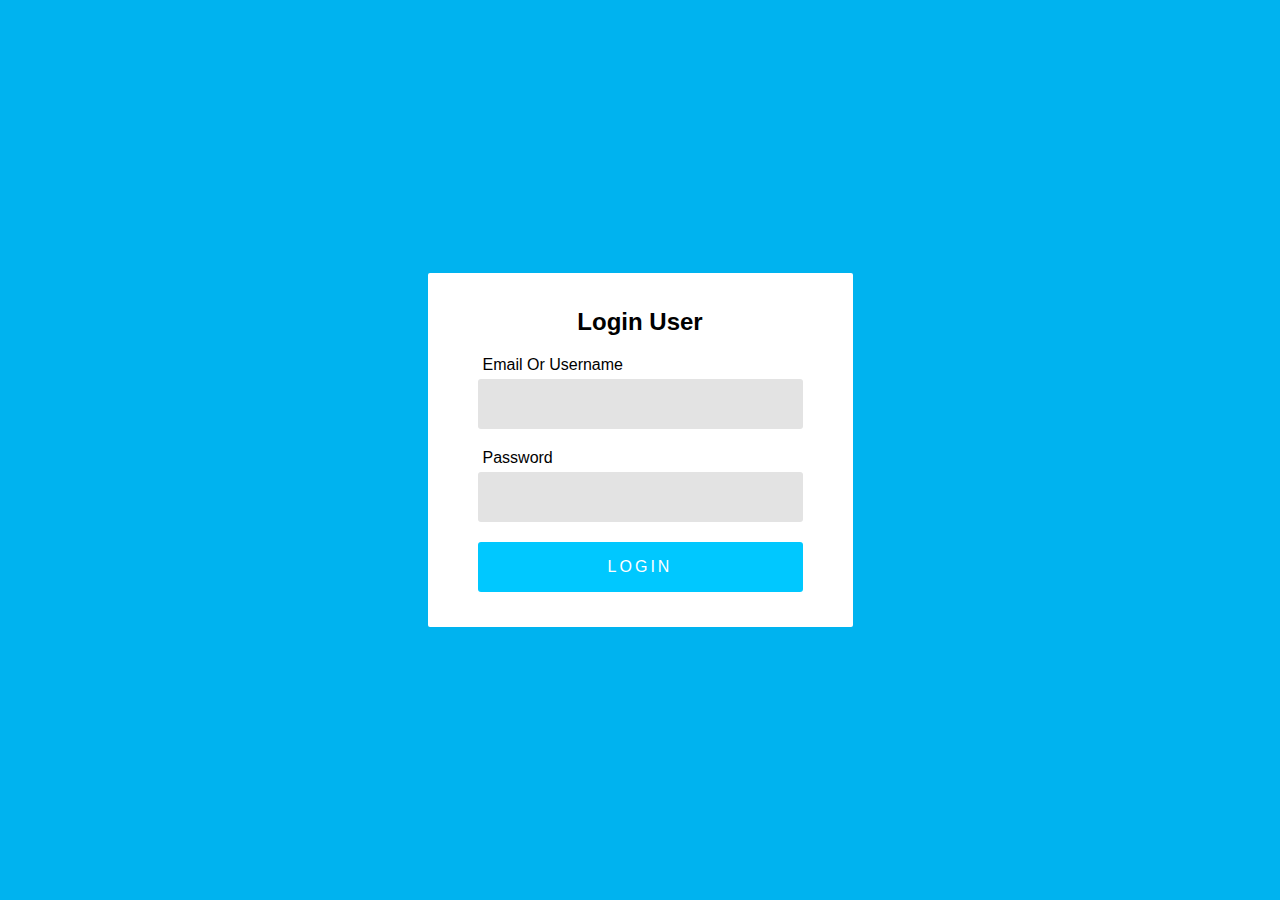
<file: index.html>
<!DOCTYPE html>
<html lang="en">
<head>
    <meta charset="UTF-8">
    <meta name="viewport" content="width=device-width, initial-scale=1.0">
    <title>Login Karya Wisata</title>
<link rel="stylesheet" href="style.css">
</head>
<body class="body_login">
    <!-- login -->
    <div class="wrapper">   
        <div class="form">
            <div class="title">
                Login User  
            </div>
        <form action="" method="get" id="submit">
    <div class="input_wrap">
        <label for="input_text">Email Or Username</label>
        <div class="input_field">
            <input type="text" class="input" id="input_text" name="username">
        </div>
    </div>

    <div class="input_wrap">
        <label for="input_password">Password</label>
        <div class="input_field">

            <input type="password" class="input" id="input_password" name="password">
        </div>
    </div>

    <div class="input_wrap">
        <span class="error_msg">Username atau Password salah, ulangi lagi</span>
        <input type="submit" value="Login" class="btn" id="login_btn">
    </div>
</form>

        </div>
    </div>
    <!-- login end -->


    <script src="main.js"></script>

</body>
</html>
</file>
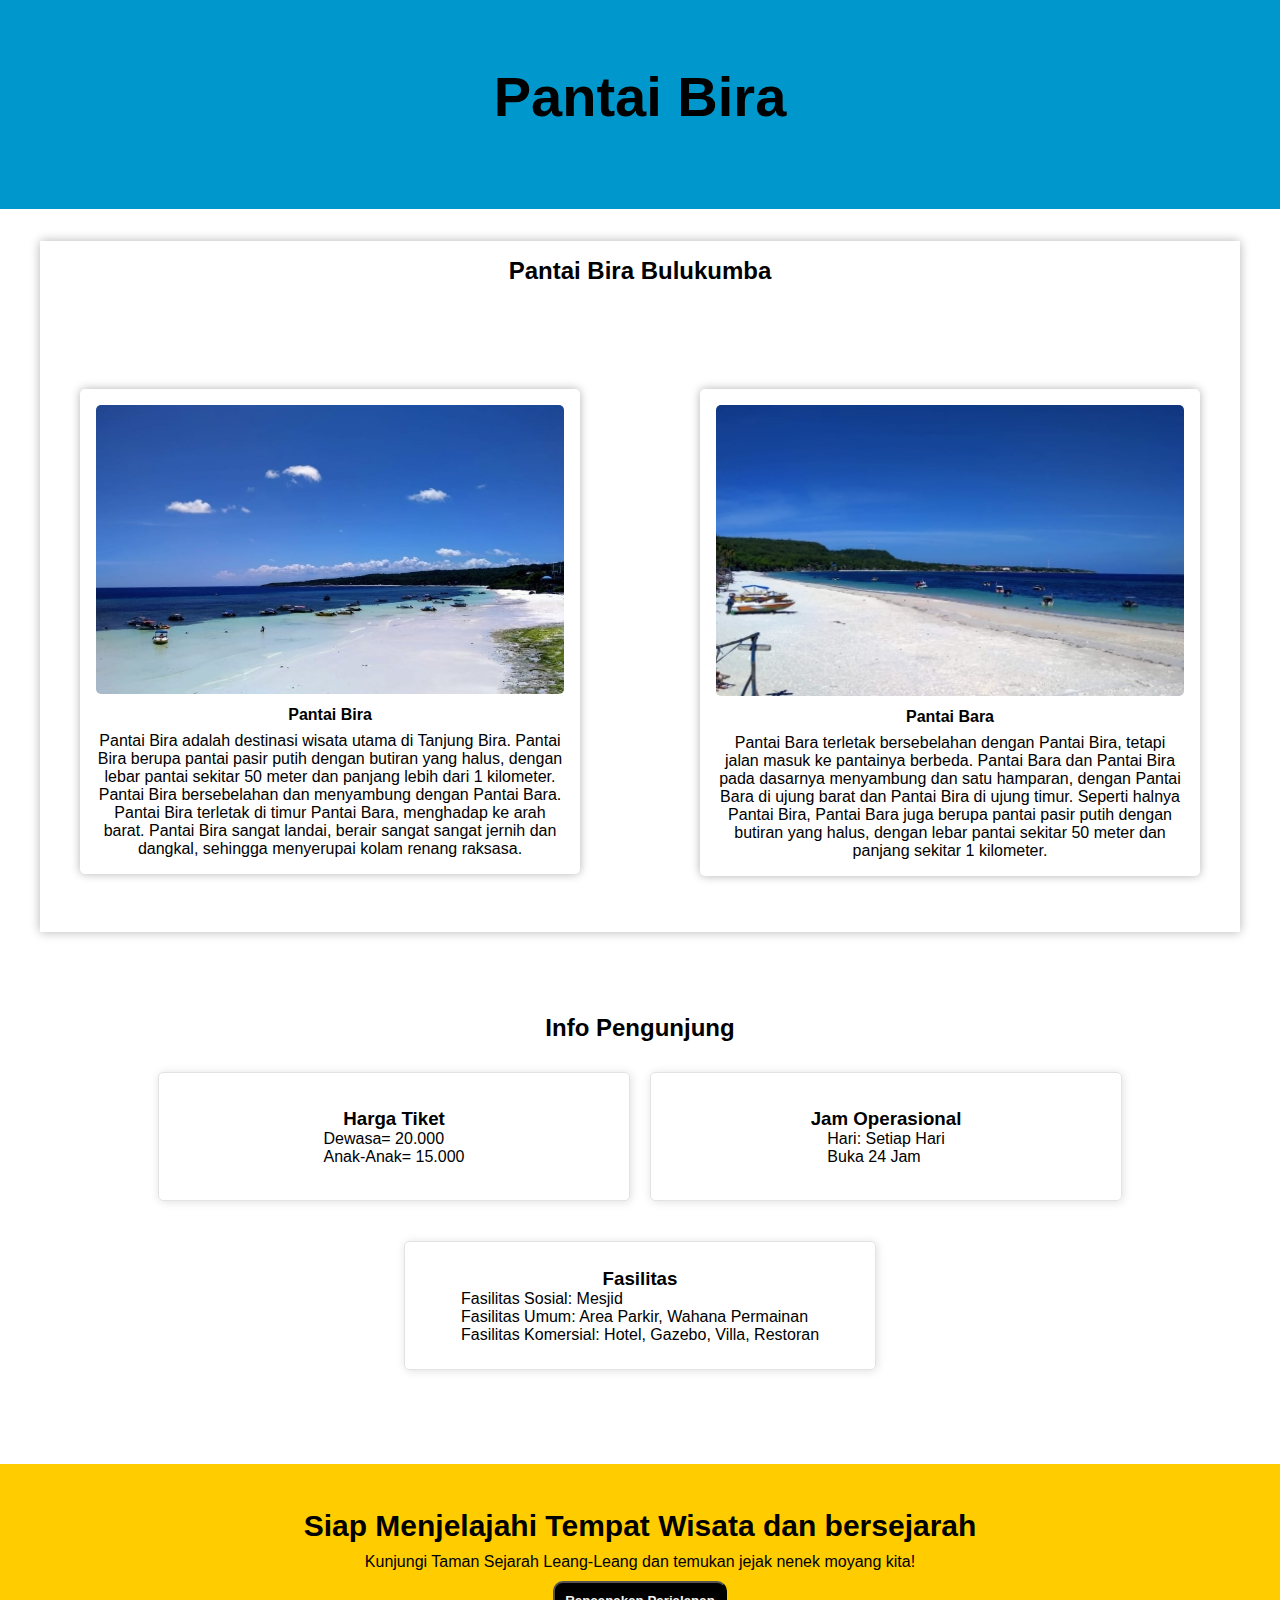
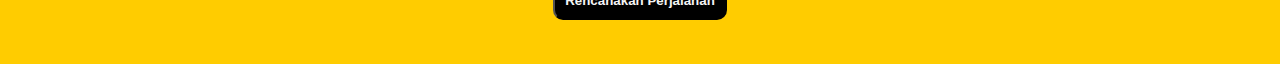
<file: bira.html>
<!DOCTYPE html>
<html lang="en">
  <head id="#bira">
    <meta charset="UTF-8" />
    <meta name="viewport" content="width=device-width, initial-scale=1.0" />
    <title>Pantai Bira</title>
    <link rel="stylesheet" href="style.css" />
  </head>
  <body class="body_lappaLaona">
    <header class="lappaLaona">
      <h1>Pantai Bira</h1>
    </header>
    <!-- content -->
    <main>
      <section class="destinasi1">
        <h2>Pantai Bira Bulukumba</h2>
        <div class="destinasi-item1">
         <a href="https://maps.app.goo.gl/VVqHsFJvsfASC8zKA"><img src="gambar/item-bira.jpeg" alt="Pantai Bira"></a>
          <h3>Pantai Bira</h3>
        <p> Pantai Bira adalah destinasi wisata utama di Tanjung Bira. Pantai Bira berupa pantai pasir putih dengan butiran yang halus, dengan lebar pantai sekitar 50 meter dan panjang lebih dari 1 kilometer. Pantai Bira bersebelahan dan menyambung dengan Pantai Bara. Pantai Bira terletak di timur Pantai Bara, menghadap ke arah barat. Pantai Bira sangat landai, berair sangat sangat jernih dan dangkal, sehingga menyerupai kolam renang raksasa.
</p>
          
        </div>
        <div class="destinasi-item1">
         <a href="https://maps.app.goo.gl/BaxYozLProNZDEVWA"><img src="gambar/item-bara.jpg" alt="Pantai Bara"></a>
          <h3>Pantai Bara</h3>
        <p> Pantai Bara terletak bersebelahan dengan Pantai Bira, tetapi jalan masuk ke pantainya berbeda. Pantai Bara dan Pantai Bira pada dasarnya menyambung dan satu hamparan, dengan Pantai Bara di ujung barat dan Pantai Bira di ujung timur. Seperti halnya Pantai Bira, Pantai Bara juga berupa pantai pasir putih dengan butiran yang halus, dengan lebar pantai sekitar 50 meter dan panjang sekitar 1 kilometer.
</p>
           
      
        </div>
        </div>
      </section>
    </main>
    
   <!-- pengunjung -->
    <div class="container">
      <div class="infopengunjung">
        <h2>Info Pengunjung</h2>
      </div>
      <div class="infolokasi">
        <div class="hargatiket">
          <h3>Harga Tiket</h3>
          <p>Dewasa= 20.000 <br>Anak-Anak= 15.000</p>
        </div>
        <div class="hargatiket">
          <h3>Jam Operasional</h3>
          <p>Hari: Setiap Hari <br>Buka 24 Jam</p>
        </div>
        <div class="hargatiket">
          <h3>Fasilitas</h3>
          <p>Fasilitas Sosial: Mesjid <br>Fasilitas Umum: Area Parkir, Wahana Permainan <br>Fasilitas Komersial: Hotel, Gazebo, Villa, Restoran
          </p>
        </div>
      </div>
    </div>



    <div class="jelajah">
        <h1 class="judul">Siap Menjelajahi Tempat Wisata dan bersejarah</h1>
        <p>Kunjungi Taman Sejarah Leang-Leang dan temukan jejak nenek moyang kita! </p>
        <button class="buttonitem">Rencanakan Perjalanan</button>
      </div>

    
    <!-- content end -->
  </body>
</html>
</file>
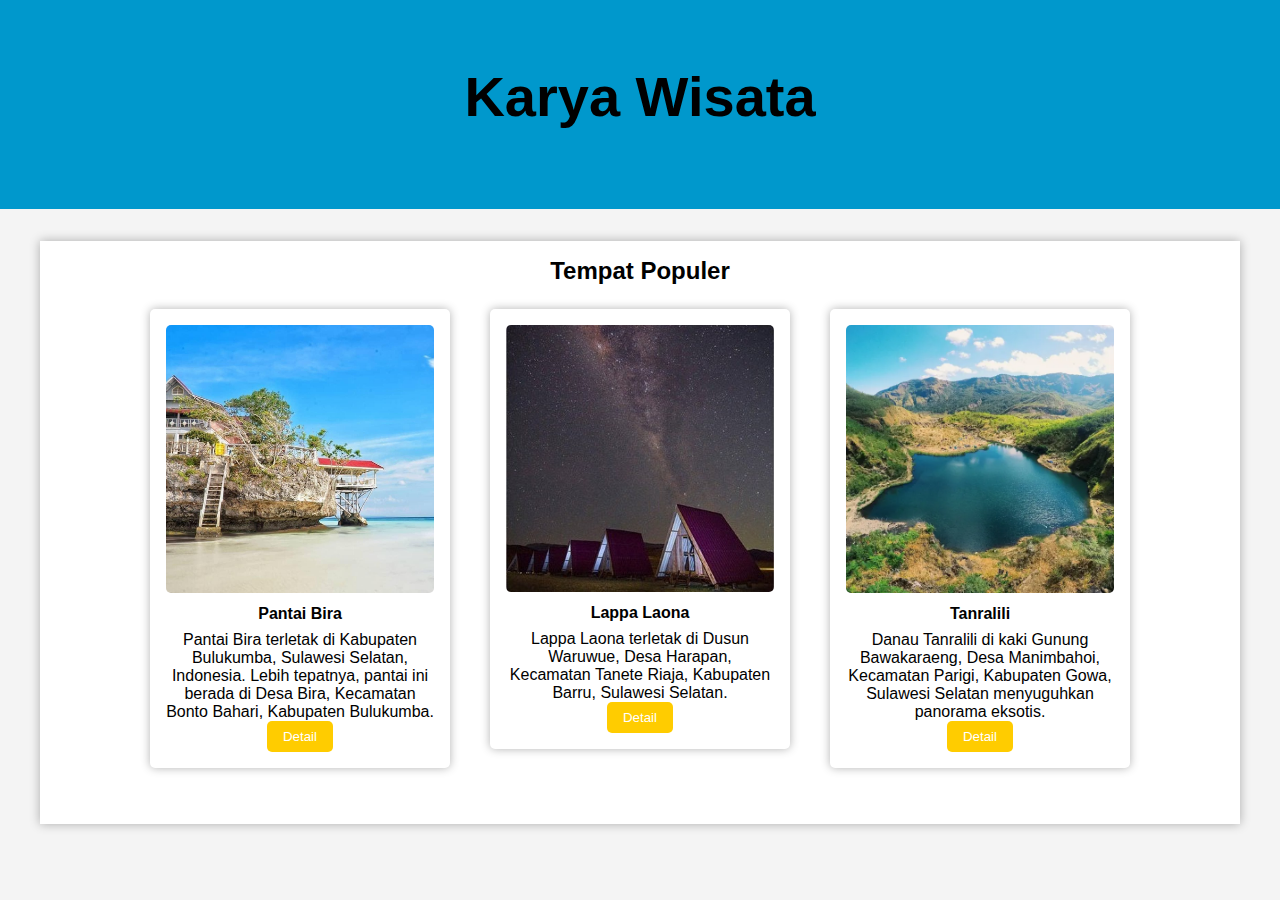
<file: daftar-tempat.html>
<!DOCTYPE html>
<html lang="en">
  <head>
    <meta charset="UTF-8" />
    <meta name="viewport" content="width=device-width, initial-scale=1.0" />
    <title>Karya Wisata</title>
    <link rel="stylesheet" href="style.css" />
  </head>
  <body class="body_daftar">
    <header>
      <h1>Karya Wisata</h1>
    </header>

    <!-- content -->
    <main>
      <section class="destinasi">
        <h2>Tempat Populer</h2>
        <div class="destinasi-item">
          <img src="gambar/bira.jpg" alt="Pantai Bira" />
          <h3>Pantai Bira</h3>
          <p>
            Pantai Bira terletak di Kabupaten Bulukumba, Sulawesi Selatan,
            Indonesia. Lebih tepatnya, pantai ini berada di Desa Bira, Kecamatan
            Bonto Bahari, Kabupaten Bulukumba.
          </p>
          <button><a href="bira.html">Detail</a></button>
        </div>
        <div class="destinasi-item">
          <img src="gambar/lappa-laona.jpg" alt="Lappa Laona" />
          <h3>Lappa Laona</h3>
          <p>
            Lappa Laona terletak di Dusun Waruwue, Desa Harapan, Kecamatan
            Tanete Riaja, Kabupaten Barru, Sulawesi Selatan.
          </p>
          <button><a href="lappaLaona.html">Detail</a></button>
        </div>
        <div class="destinasi-item">
          <img src="gambar/tanralili.webp" alt="Danau Tanralili" />
          <h3>Tanralili</h3>
          <p>
            Danau Tanralili di kaki Gunung Bawakaraeng, Desa Manimbahoi,
            Kecamatan Parigi, Kabupaten Gowa, Sulawesi Selatan menyuguhkan
            panorama eksotis.
          </p>
          <button><a href="tanralili.html">Detail</a></button>
        </div>
      </section>
    </main>
    <!-- content end -->
  </body>
</html>
</file>
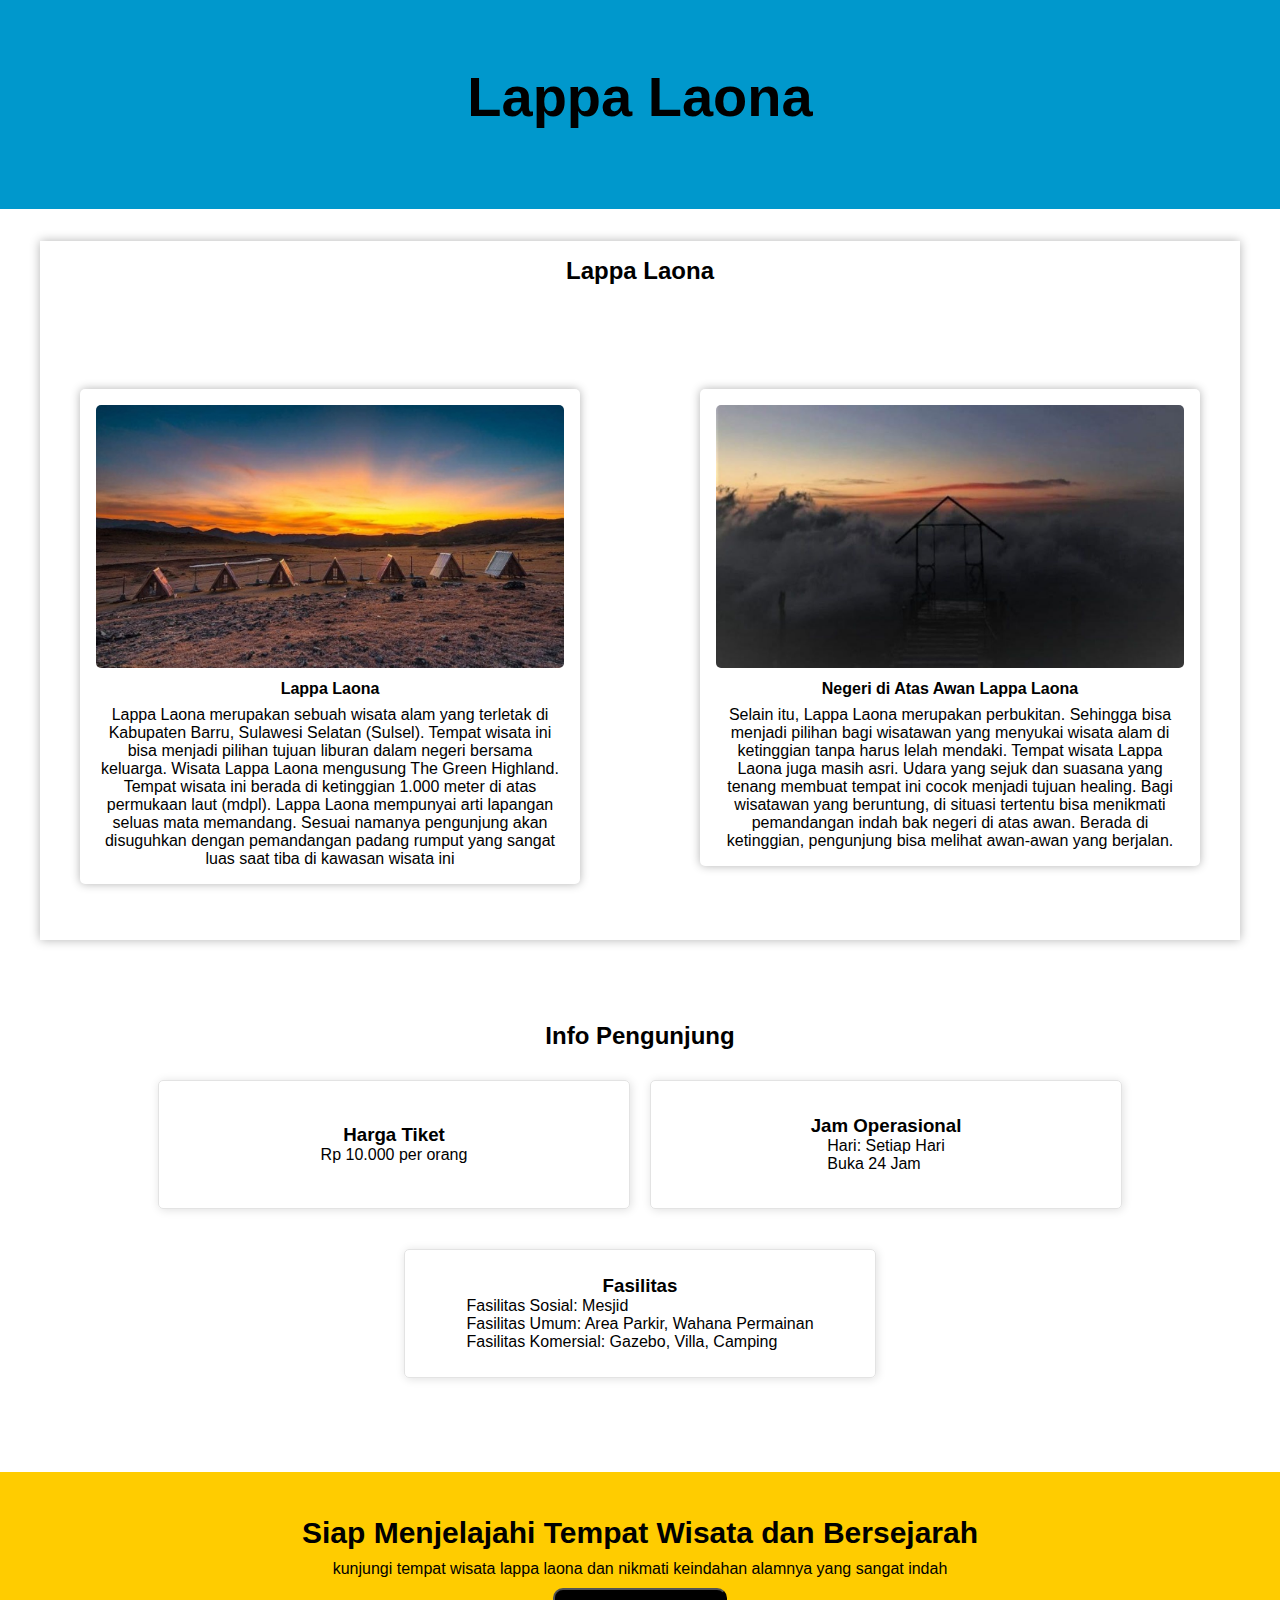
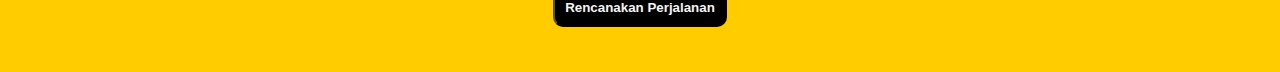
<file: lappaLaona.html>
<!DOCTYPE html>
<html lang="en">
  <head id="#bira">
    <meta charset="UTF-8" />
    <meta name="viewport" content="width=device-width, initial-scale=1.0" />
    <title>Lappa Laona</title>
    <link rel="stylesheet" href="style.css" />
  </head>
  <body class="body_lappaLaona">
    <header class="lappaLaona">
      <h1>Lappa Laona</h1>
    </header>
    <!-- content -->
    <main>
      <section class="destinasi1">
        <h2>Lappa Laona</h2>
        <div class="destinasi-item1">
         <a href="https://maps.app.goo.gl/PXCpg77ZFqpUf2LV9"><img src="gambar/lappa laona1.jpg" alt="Lappa Laona"></a>
          <h3>Lappa Laona</h3>
          <p>Lappa Laona merupakan sebuah wisata alam yang terletak di Kabupaten Barru, Sulawesi Selatan (Sulsel).
            Tempat wisata ini bisa menjadi pilihan tujuan liburan dalam negeri bersama keluarga.
            Wisata Lappa Laona mengusung The Green Highland. Tempat wisata ini berada di ketinggian 1.000 meter di atas permukaan laut (mdpl).
            Lappa Laona mempunyai arti lapangan seluas mata memandang. Sesuai namanya pengunjung akan disuguhkan dengan pemandangan padang rumput yang sangat luas saat tiba di kawasan wisata ini
</p>
          
        </div>
        <div class="destinasi-item1">
          <a href="https://maps.app.goo.gl/PXCpg77ZFqpUf2LV9"><img src="gambar/lappa laona2.jpeg" alt="Lappa Laona"></a>
          <h3>Negeri di Atas Awan Lappa Laona</h3>
          <p>Selain itu, Lappa Laona merupakan perbukitan.
            Sehingga bisa menjadi pilihan bagi wisatawan yang menyukai wisata alam di ketinggian tanpa harus lelah mendaki.
            Tempat wisata Lappa Laona juga masih asri. Udara yang sejuk dan suasana yang tenang membuat tempat ini cocok menjadi tujuan healing.
            Bagi wisatawan yang beruntung, di situasi tertentu bisa menikmati pemandangan indah bak negeri di atas awan.
               Berada di ketinggian, pengunjung bisa melihat awan-awan yang berjalan.

</p>
           
      
        </div>
        </div>
      </section>
    </main>

        <div class="container">
      <div class="infopengunjung">
        <h2>Info Pengunjung</h2>
      </div>
      <div class="infolokasi">
        <div class="hargatiket">
          <h3>Harga Tiket</h3>
          <p>Rp 10.000 per orang</p>
        </div>
        <div class="hargatiket">
          <h3>Jam Operasional</h3>
          <p>Hari: Setiap Hari <br>Buka 24 Jam</p>
        </div>
        <div class="hargatiket">
          <h3>Fasilitas</h3>
          <p>Fasilitas Sosial: Mesjid <br>Fasilitas Umum: Area Parkir, Wahana Permainan <br>Fasilitas Komersial: Gazebo, Villa, Camping
          </p>
        </div>
      </div>
    </div>


    <div class="jelajah"> 
      <h1 class="judul">Siap Menjelajahi Tempat Wisata dan Bersejarah </h1>
      <p>kunjungi tempat wisata lappa laona dan nikmati keindahan alamnya yang sangat indah</p>
      <button class="buttonitem">Rencanakan Perjalanan</button>
    </div>
    
    <!-- content end -->
  </body>
</html>
</file>
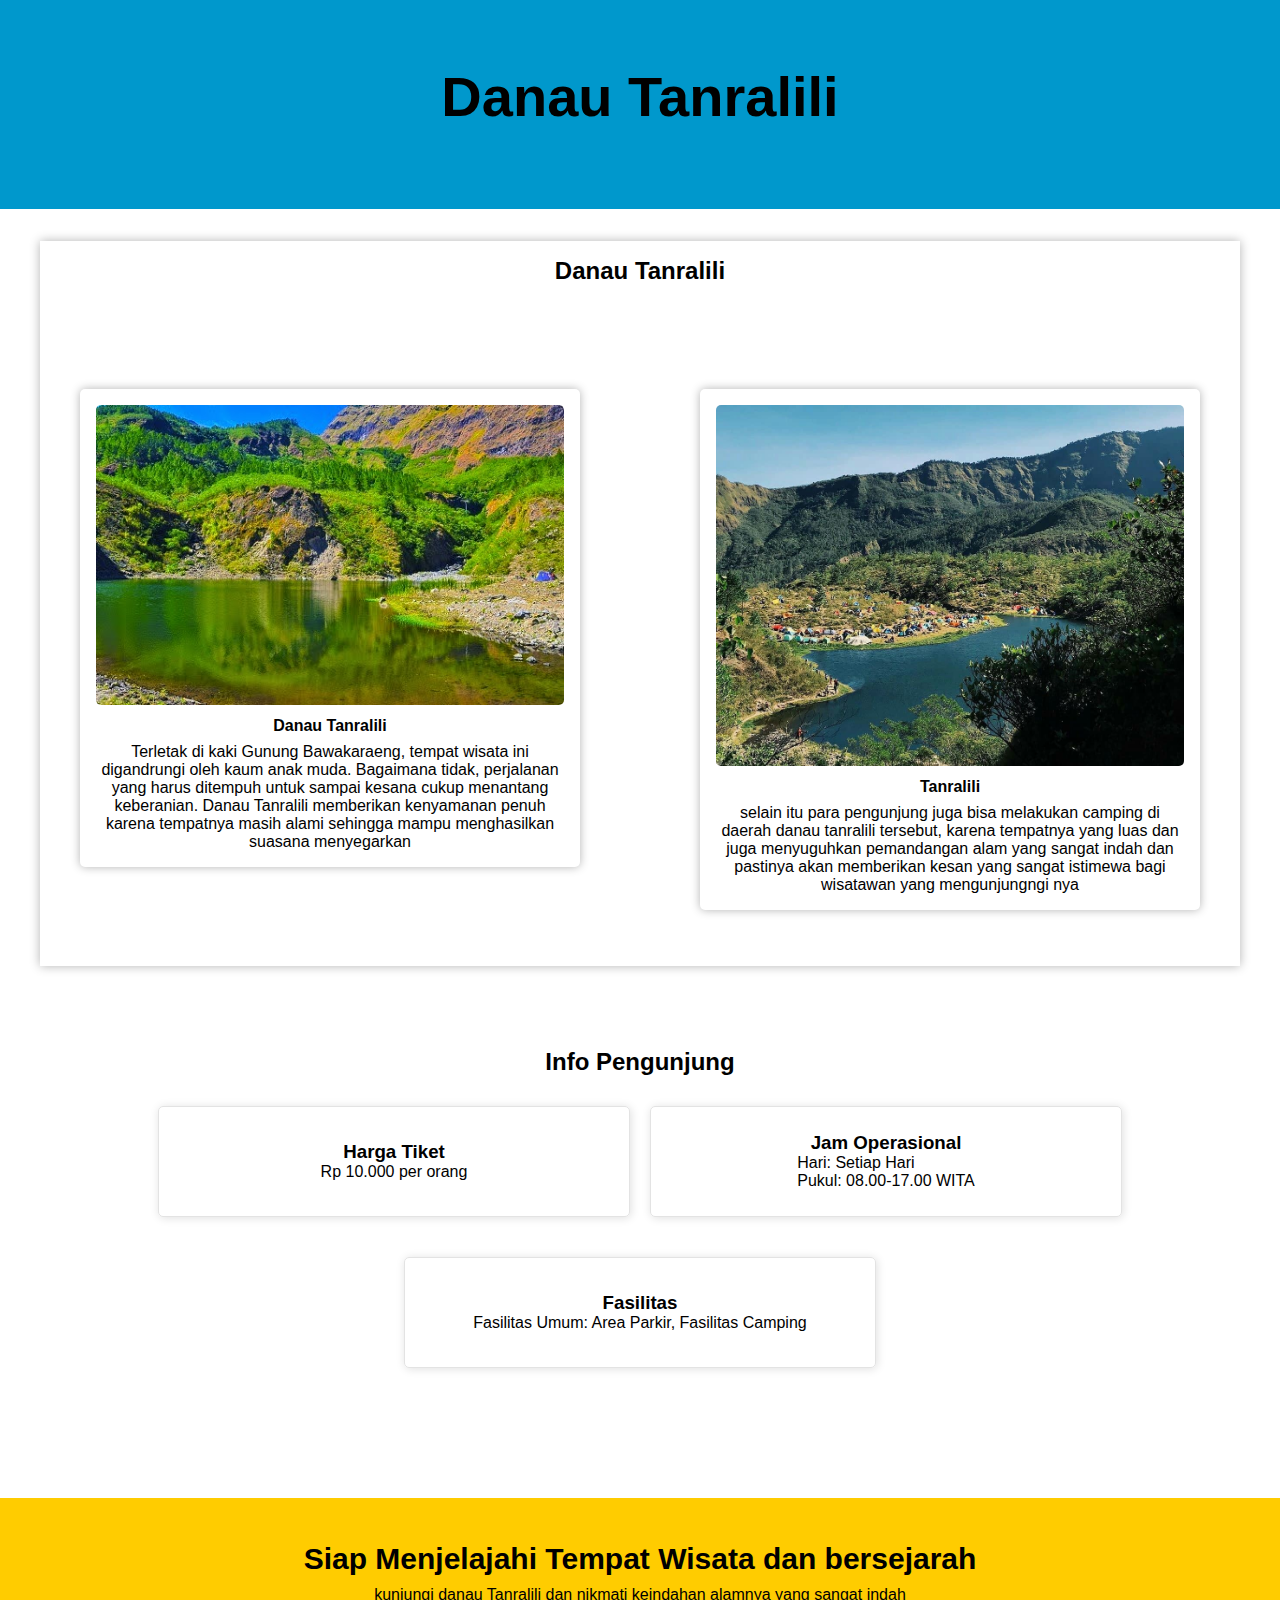
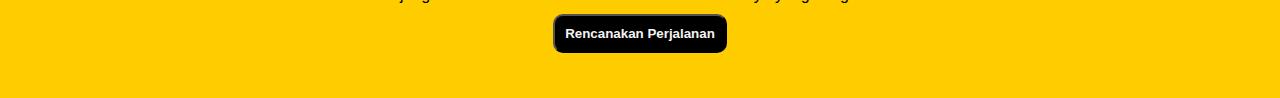
<file: tanralili.html>
<!DOCTYPE html>
<html lang="en">
  <head id="#bira">
    <meta charset="UTF-8" />
    <meta name="viewport" content="width=device-width, initial-scale=1.0" />
    <title>Tanralili</title>
    <link rel="stylesheet" href="style.css" />
  </head>
  <body class="body_tanralili">
    <header class="tanralili">
      <h1>Danau Tanralili</h1>
    </header>
    <!-- content -->
    <main>
      <section class="destinasi1">
        <h2>Danau Tanralili</h2>
        <div class="destinasi-item1">
         <a href="https://maps.app.goo.gl/2bFqf3Me1WjtGXMp7"><img src="gambar/tanralili1.jpg" alt="Danau Tanaralili"></a>
          <h3>Danau Tanralili</h3>
          <p>
            Terletak di kaki Gunung Bawakaraeng, tempat wisata ini digandrungi oleh kaum anak muda.
             Bagaimana tidak, perjalanan yang harus ditempuh untuk sampai kesana cukup menantang keberanian. 
             Danau Tanralili memberikan kenyamanan penuh karena tempatnya masih alami sehingga mampu menghasilkan suasana menyegarkan
          </p>
        
        </div>
        <div class="destinasi-item1">
          <a href="https://maps.app.goo.gl/2bFqf3Me1WjtGXMp7"><img src="gambar/tanralili2.jpg" alt="Tanralili"></a>
          <h3>Tanralili</h3>
          <p>selain itu para pengunjung juga bisa melakukan camping di daerah danau tanralili tersebut,
             karena tempatnya yang luas dan juga menyuguhkan pemandangan alam yang sangat indah dan
              pastinya akan memberikan kesan yang sangat istimewa bagi wisatawan yang mengunjungngi nya</p>
           
      
        </div>
        </div>
      </section>
    </main>


        <div class="container">
      <div class="infopengunjung">
        <h2>Info Pengunjung</h2>
      </div>
      <div class="infolokasi">
        <div class="hargatiket">
          <h3>Harga Tiket</h3>
          <p>Rp 10.000 per orang</p>
        </div>
        <div class="hargatiket">
          <h3>Jam Operasional</h3>
          <p>Hari: Setiap Hari <br>Pukul: 08.00-17.00 WITA</p>
        </div>
        <div class="hargatiket">
          <h3>Fasilitas</h3>
          <p>Fasilitas Umum: Area Parkir, Fasilitas Camping 
          </p>
        </div>
      </div>
    </div>


    <div class="jelajah">
      <h1 class="judul">Siap Menjelajahi Tempat Wisata dan bersejarah</h1>
      <p>kunjungi danau Tanralili dan nikmati keindahan alamnya yang sangat indah</p>
      <button class="buttonitem">Rencanakan Perjalanan</button>
    </div>
    <!-- content end -->
  </body>
</html>
</file>
<file: style.css>
* {
  margin: 0;
  padding: 0;
  box-sizing: border-box;
  font-family: sans-serif;
  outline: none;
}

.body_login {
  background-color: rgb(0, 179, 239);
}

.body_daftar {
  background-color: #f4f4f4;
}

/* header */

header {
  color: white;
  text-align: center;
  padding: 4rem 0;
  position: relative;
  background-color: deepskyblue;
}

header::before {
  content: "";
  position: absolute;
  top: 0;
  left: 0;
  width: 100%;
  height: 100%;
  background: rgba(0, 0, 0, 0.2);
}

header h1 {
  font-size: 3.5rem;
  margin-bottom: 1rem;
}
/* header end */

/* content */
main {
  max-width: 1200px;
  margin: 2rem auto;
  padding: 1rem;
  background-color: white;
  box-shadow: 0 0 10px rgba(0, 0, 0, 0.3);
}

.destinasi {
  margin-bottom: 2rem;
  display: flex;
  flex-wrap: wrap;
  justify-content: center;
  align-items: flex-start;
  text-align: center;
}

.destinasi-item {
  background-color: white;
  box-shadow: 0 0 10px rgba(0, 0, 0, 0.3);
  margin: 0.5rem;
  max-width: 300px;
  margin-left: 20px;
  margin-right: 20px;
  padding: 1rem;
  border-radius: 5px;
  text-align: center;
  transition: 0.3s ease;
}

.destinasi-item:hover {
  transform: scale(1.1);
}

.destinasi h2 {
  font-size: 24px;
  margin-bottom: 1rem;
  width: 100%;
}

.destinasi-item img {
  max-width: 100%;
  height: auto;
  border-radius: 5px;
}

.destinasi-item h3 {
  font-size: 1rem;
  margin: 0.5rem 0;
}

.destinasi-item button {
  background-color: #ffcc00;
  color: white;
  border: none;
  padding: 0.5rem 1rem;
  cursor: pointer;
  border-radius: 5px;
  transition: 0.5s ease;
}

.destinasi-item button:hover {
  background-color: #555;
  color: white;
}

button a {
  text-decoration: none;
  color: white;
}
/* content end */

/* login */
.wrapper {
  min-height: 100vh;
  display: flex;
  justify-content: center;
  align-items: center;
}

.form {
  width: 425px;
  height: auto;
  background-color: #fff;
  padding: 35px 50px;
  border-radius: 2px;
}

.form .title {
  text-align: center;
  margin-bottom: 20px;
  font-weight: 700;
  font-size: 24px;
}

.form .input_wrap {
  margin-bottom: 20px;
  width: 325px;
  position: relative;
}

.form .input_wrap:last-child {
  margin-bottom: 0;
}

.form .input_wrap label {
  display: block;
  margin: 5px;
}

.form .input_wrap input {
  padding: 15px;
  width: 100%;
  border: 1px solid transparent;
  font-size: 16px;
  border-radius: 3px;
}

.form .input_wrap .input {
  background-color: #e3e3e3;
  padding-right: 35px;
}

.form .input_wrap .input:focus {
  border-color: #00c8ff;
}

.form .input_wrap .input-field {
  position: relative;
}

.form .input_wrap .error_msg {
  font-size: 15px;
  margin-bottom: 5px;
  color: #f74040;
  display: none;
}

.form .input_wrap .btn {
  text-transform: uppercase;
  letter-spacing: 3px;
  color: #fff;
  background: #00c8ff;
  cursor: pointer;
}

/* login end */

/* bira */

.destinasi1 {
  margin-bottom: 2rem;
  display: flex;
  flex-wrap: wrap;
  justify-content: center;
  align-items: flex-start;
  text-align: center;
  gap: 5rem;
}

.destinasi-item1 {
  background-color: white;
  box-shadow: 0 0 10px rgba(0, 0, 0, 0.3);
  margin: 0.5rem;
  max-width: 500px;
  margin-left: 20px;
  margin-right: 20px;
  padding: 1rem;
  border-radius: 5px;
  text-align: center;
  transition: 0.3s ease;
}

.destinasi-item1:hover {
  transform: scale(1.1);
}

header {
  font-size: 24px;
  margin-bottom: 1rem;
  width: 100%;
  font-weight: bold;
  color: black;
}
.destinasi1 h2 {
  font-size: 24px;
  margin-bottom: 1rem;
  width: 100%;
  font-weight: bold;
}

.destinasi-item1 img {
  max-width: 100%;
  height: auto;
  border-radius: 5px;
}

.destinasi-item1 h3 {
  font-size: 1rem;
  margin: 0.5rem 0;
}

.destinasi-item1 button:hover {
  background-color: #555;
  color: white;
}

/* bira end */

/* footer  */
.jelajah {
  width: full;
  background-color: #ffcc00;
  height: 200px;
  display: flex;
  flex-direction: column;
  justify-content: center;
  align-items: center;
  gap: 10px;
}

.judul {
  font-size: 30px;
}

.buttonitem {
  background-color: black;
  padding: 10px;
  color: #f4f4f4;
  font-weight: bold;
  border-radius: 10px;
}

/* footer end */

/* info pengunjung */

.infopengunjung {
  text-align: center;
  margin-bottom: 20px;
}

.hargatiket {
  border: solid 1px rgb(227, 227, 227);
  border-radius: 5px;
  padding: 15px;
  width: 40%;
  height: 50%;
  align-items: center;
  justify-content: center;
  display: flex;
  flex-direction: column;
  box-shadow: 1px 1px 10px #dfdfdf;
  margin: 10px 0px;
}

.container {
  display: flex;
  flex-direction: column;
  padding: 50px;
  height: 500px;
  justify-items: center;
}

.infolokasi {
  display: flex;
  flex-direction: row;
  gap: 20px;
  flex-wrap: wrap;
  justify-content: center;
  align-items: center;
}
/* penungjung end */
</file>
